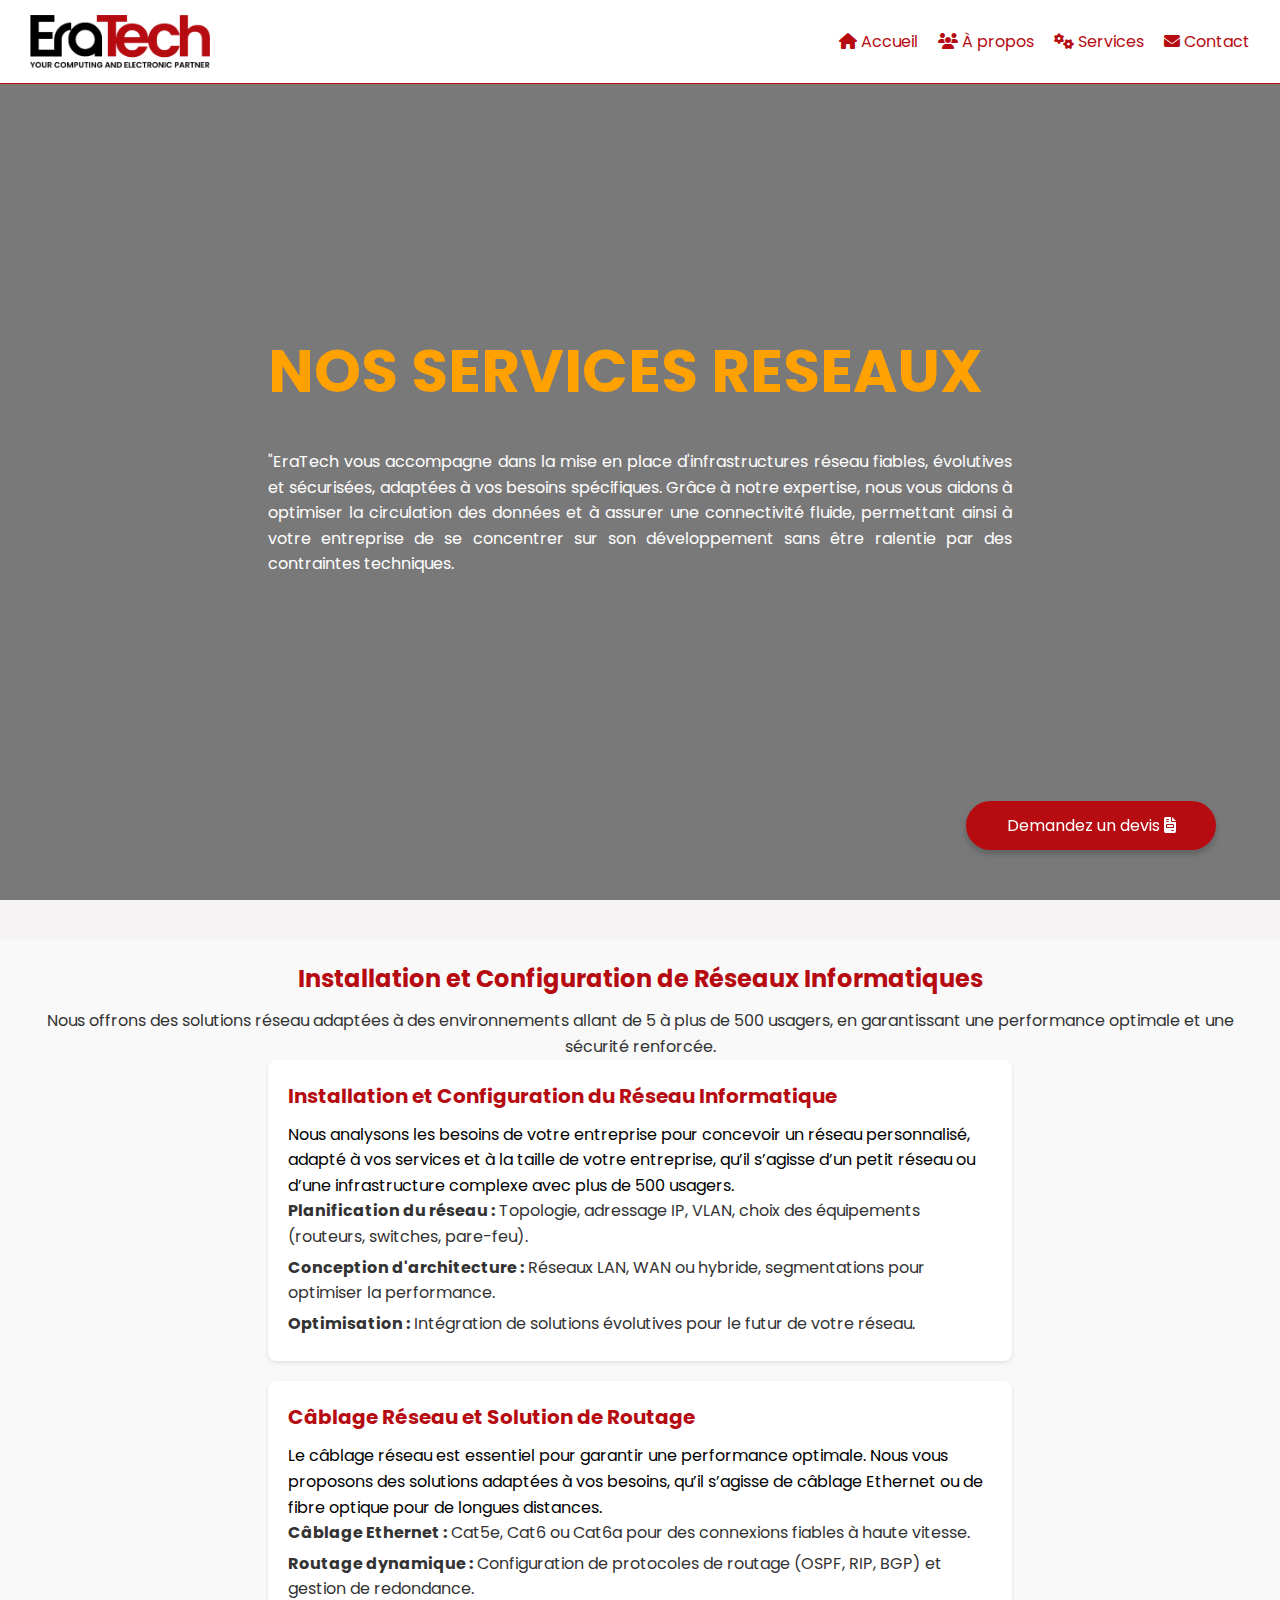
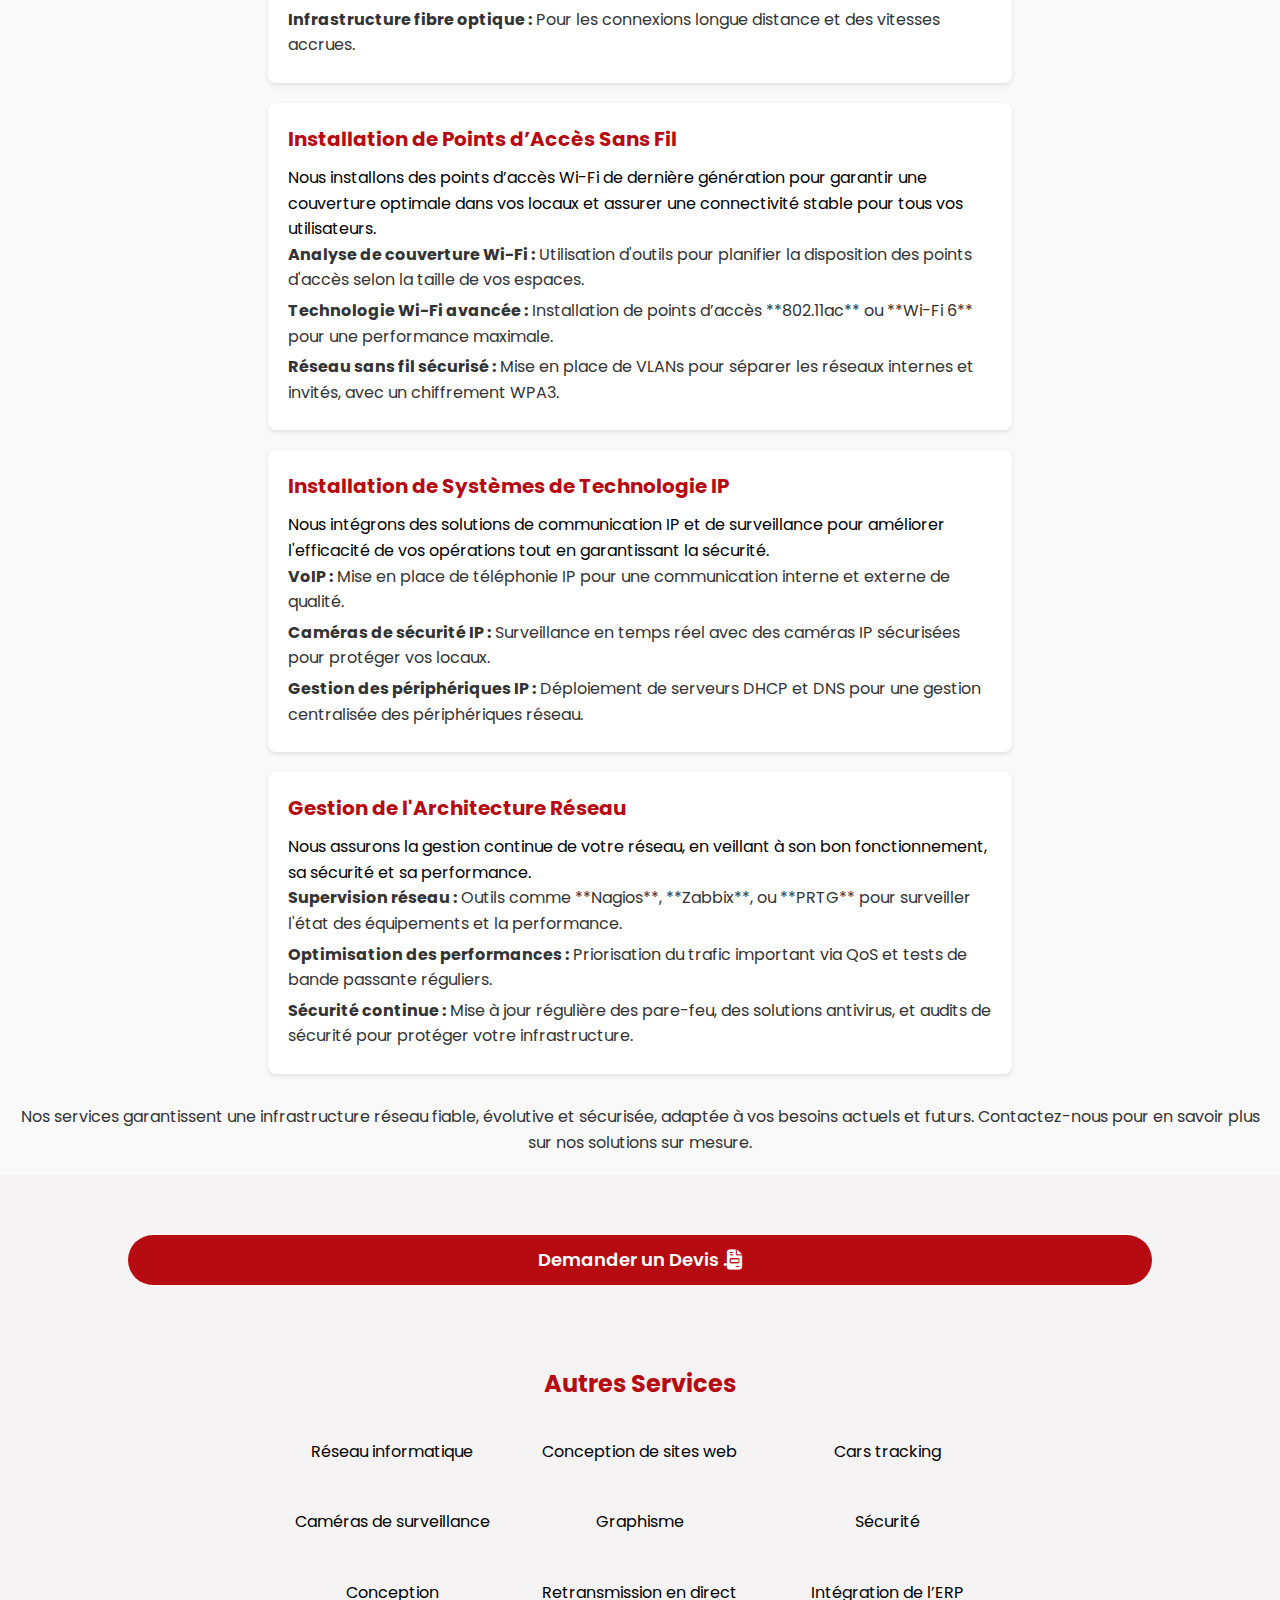
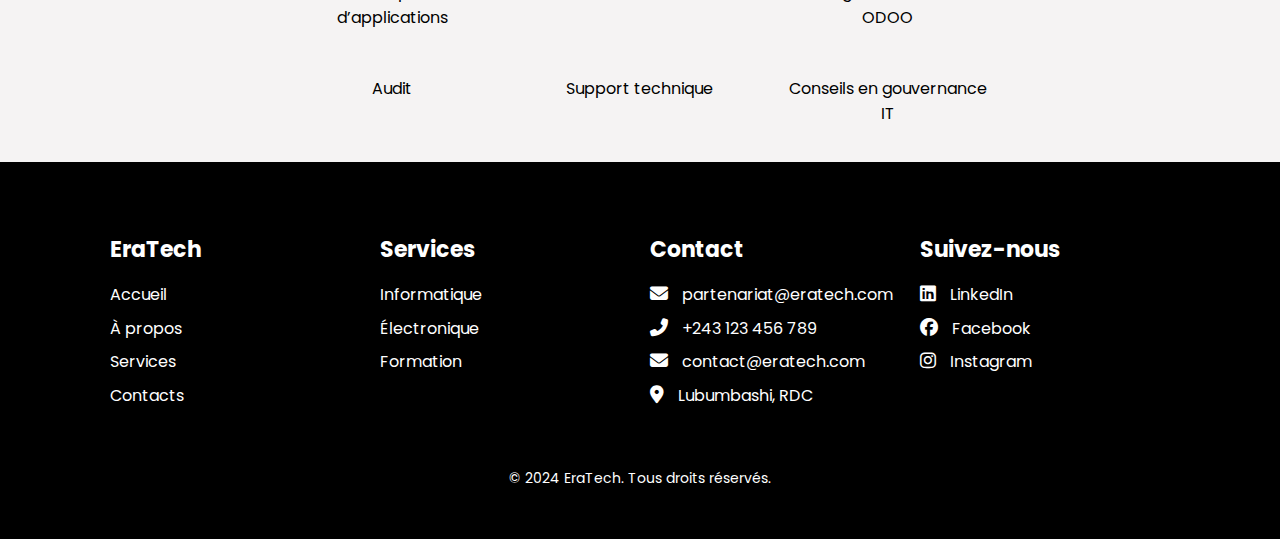
<file: app.html>
<!DOCTYPE html>
<html lang="fr">
<head>
    <meta charset="UTF-8">
    <meta name="viewport" content="width=device-width, initial-scale=1.0">
    <title>EraTech | reseaux</title>
    <link rel="stylesheet" href="styles.css">
    <script defer src="script.js"></script>
    <link href="https://cdnjs.cloudflare.com/ajax/libs/font-awesome/5.15.4/css/all.min.css" rel="stylesheet">
    <link href="https://fonts.googleapis.com/css2?family=Poppins:wght@400;600&display=swap" rel="stylesheet">
    
    
</head>
<body>
    <header>
        <div class="logo">
            <img src="logo.png" alt="Logo EraTech" style="width: clamp(100px, 20vw, 300px); height: auto;">
       
        </div>
        <nav style="background-color: #FFFFFF;">
            <ul class="menu">
                <li>
                    <a href="#accueil" >
                        <i class="fas fa-home" style="color: #B60B11;"></i>
                        Accueil
                    </a>
                </li>
                <li>
                    <a href="#a-propos" >
                        <i class="fas fa-users" style="color: #B60B11;"></i>
                        À propos
                    </a>
                </li>
                <li>
                    <a href="#services">
                        <i class="fas fa-cogs" style="color: #B60B11;"></i>
                        Services
                    </a>
                </li>
                <li>
                    <a href="#footer">
                        <i class="fas fa-envelope" style="color: #B60B11;"></i>
                        Contact
                    </a>
                </li>
            </ul>
            <div class="hamburger">☰</div>
        </nav>
        
        
    </header>
    

   
    
    
    
    
    <!-- Section Hero avec image de fond -->
    <section id="accueil" class="hero" no-repeat center center fixed; background-size: cover; height: 100vh; width: 100%; display: flex; justify-content: center; align-items: center; text-align: center; color: white;">
        <div class="welcome-container">
            <div class="welcome active">
                <h2 style="color: #FFA100;font-size: clamp(20px, 10vw, 60px);">NOS SERVICES RESEAUX</h2>
                <p style="text-align: justify;">"EraTech vous accompagne dans la mise en place d'infrastructures réseau fiables, évolutives et sécurisées, adaptées à vos besoins spécifiques. Grâce à notre expertise, nous vous aidons à optimiser la circulation des données et à assurer une connectivité fluide, permettant ainsi à votre entreprise de se concentrer sur son développement sans être ralentie par des contraintes techniques.</p>
                
            </div>
            <style>
                /* HERO - Image en plein écran */
            .hero {
                background: url('https://media.licdn.com/dms/image/v2/D4E12AQGVCFsBVnkJ-Q/article-cover_image-shrink_720_1280/article-cover_image-shrink_720_1280/0/1674246817223?e=1745452800&v=beta&t=yN1FLeko2tIqoo8DRTcl7_GsO12ktph2_6eQcpfr5X4') no-repeat center center scroll;
                background-size: cover;
                height: 100vh;
                width: 100%;
                display: flex;
                justify-content: left;
                align-items: center;
                text-align: left;
                color: white;
                position: relative; /* Nécessaire pour que la pseudo-classe fonctionne */
            }

            .welcome-container {
                display: flex;
                justify-content: center; /* Centrer la div principale horizontalement */
                padding: 20px;
            }

            .welcome {
                width: 60%; /* La div occupe 60% de la largeur de l'écran */
            }

            .welcome h1 {
                text-align: left; /* Alignement à gauche du titre principal */
                font-size: 100px;
                color: #B60B11;
                margin-bottom: 0px;
            }

            .welcome h2, .welcome p {
                text-align: left; /* Alignement à gauche du sous-titre et du paragraphe */
            }

            </style>
    </section>



    <section id="installation-reseaux" style="margin-top: 40px;">
        <div class="section-header" style="text-align: center;">
            <h2>Installation et Configuration de Réseaux Informatiques</h2>
            <p>Nous offrons des solutions réseau adaptées à des environnements allant de 5 à plus de 500 usagers, en garantissant une performance optimale et une sécurité renforcée.</p>
        </div>
        
        <div class="service-description">
            <div class="service-item">
                <h3>Installation et Configuration du Réseau Informatique</h3>
                <p>Nous analysons les besoins de votre entreprise pour concevoir un réseau personnalisé, adapté à vos services et à la taille de votre entreprise, qu’il s’agisse d’un petit réseau ou d’une infrastructure complexe avec plus de 500 usagers.</p>
                <ul>
                    <li><strong>Planification du réseau :</strong> Topologie, adressage IP, VLAN, choix des équipements (routeurs, switches, pare-feu).</li>
                    <li><strong>Conception d'architecture :</strong> Réseaux LAN, WAN ou hybride, segmentations pour optimiser la performance.</li>
                    <li><strong>Optimisation :</strong> Intégration de solutions évolutives pour le futur de votre réseau.</li>
                </ul>
            </div>
    
            <div class="service-item">
                <h3>Câblage Réseau et Solution de Routage</h3>
                <p>Le câblage réseau est essentiel pour garantir une performance optimale. Nous vous proposons des solutions adaptées à vos besoins, qu’il s’agisse de câblage Ethernet ou de fibre optique pour de longues distances.</p>
                <ul>
                    <li><strong>Câblage Ethernet :</strong> Cat5e, Cat6 ou Cat6a pour des connexions fiables à haute vitesse.</li>
                    <li><strong>Routage dynamique :</strong> Configuration de protocoles de routage (OSPF, RIP, BGP) et gestion de redondance.</li>
                    <li><strong>Infrastructure fibre optique :</strong> Pour les connexions longue distance et des vitesses accrues.</li>
                </ul>
            </div>
    
            <div class="service-item">
                <h3>Installation de Points d’Accès Sans Fil</h3>
                <p>Nous installons des points d’accès Wi-Fi de dernière génération pour garantir une couverture optimale dans vos locaux et assurer une connectivité stable pour tous vos utilisateurs.</p>
                <ul>
                    <li><strong>Analyse de couverture Wi-Fi :</strong> Utilisation d'outils pour planifier la disposition des points d'accès selon la taille de vos espaces.</li>
                    <li><strong>Technologie Wi-Fi avancée :</strong> Installation de points d’accès **802.11ac** ou **Wi-Fi 6** pour une performance maximale.</li>
                    <li><strong>Réseau sans fil sécurisé :</strong> Mise en place de VLANs pour séparer les réseaux internes et invités, avec un chiffrement WPA3.</li>
                </ul>
            </div>
    
            <div class="service-item">
                <h3>Installation de Systèmes de Technologie IP</h3>
                <p>Nous intégrons des solutions de communication IP et de surveillance pour améliorer l'efficacité de vos opérations tout en garantissant la sécurité.</p>
                <ul>
                    <li><strong>VoIP :</strong> Mise en place de téléphonie IP pour une communication interne et externe de qualité.</li>
                    <li><strong>Caméras de sécurité IP :</strong> Surveillance en temps réel avec des caméras IP sécurisées pour protéger vos locaux.</li>
                    <li><strong>Gestion des périphériques IP :</strong> Déploiement de serveurs DHCP et DNS pour une gestion centralisée des périphériques réseau.</li>
                </ul>
            </div>
    
            <div class="service-item">
                <h3>Gestion de l'Architecture Réseau</h3>
                <p>Nous assurons la gestion continue de votre réseau, en veillant à son bon fonctionnement, sa sécurité et sa performance.</p>
                <ul>
                    <li><strong>Supervision réseau :</strong> Outils comme **Nagios**, **Zabbix**, ou **PRTG** pour surveiller l'état des équipements et la performance.</li>
                    <li><strong>Optimisation des performances :</strong> Priorisation du trafic important via QoS et tests de bande passante réguliers.</li>
                    <li><strong>Sécurité continue :</strong> Mise à jour régulière des pare-feu, des solutions antivirus, et audits de sécurité pour protéger votre infrastructure.</li>
                </ul>
            </div>
        </div>
    
        <div class="section-footer">
            <p>Nos services garantissent une infrastructure réseau fiable, évolutive et sécurisée, adaptée à vos besoins actuels et futurs. Contactez-nous pour en savoir plus sur nos solutions sur mesure.</p>
        </div>
    </section>
    
    <style>

        #installation-reseaux {
            width: 100%; /* La section prend 100% de la largeur */
            padding: 20px;
            background-color: #f9f9f9;
            font-family: 'Poppins', sans-serif;
        }
    
        .service-description {
            max-width: 60%; /* Les divs internes prennent 60% de la largeur */
            margin: 0 auto; /* Centrer les divs internes horizontalement */
        }
    
        .section-header h2 {
            font-size: 24px;
            color: #B60B11;
            margin-bottom: 10px;
        }
    
        .section-header p {
            font-size: 16px;
            color: #333;
        }
    
        .service-item {
            background-color: #fff;
            border-radius: 8px;
            box-shadow: 0 2px 4px rgba(0, 0, 0, 0.1);
            padding: 20px;
            margin-bottom: 20px;
        }
    
        .service-item h3 {
            font-size: 20px;
            color: #B60B11;
            margin-bottom: 10px;
        }
    
        .service-item ul {
            list-style-type: none;
            padding-left: 0;
        }
    
        .service-item ul li {
            font-size: 16px;
            color: #333;
            margin-bottom: 5px;
        }
    
        .section-footer {
            text-align: center;
            margin-top: 30px;
            font-size: 16px;
            color: #333;
        }
    
        /* Media Queries pour la responsivité */
        @media (max-width: 1200px) {
            .service-description {
                max-width: 70%; /* Réduit la largeur des divs internes à 70% sur des écrans plus petits */
            }
        }
    
        @media (max-width: 992px) {
            .service-description {
                max-width: 80%; /* Réduit la largeur des divs internes à 80% */
            }
        }
    
        @media (max-width: 768px) {
            .service-description {
                max-width: 90%; /* Réduit la largeur des divs internes à 90% */
            }
    
            .service-item h3 {
                font-size: 18px; /* Taille de police réduite pour les petits écrans */
            }
    
            .service-item ul li {
                font-size: 14px; /* Réduit la taille de police des listes */
            }
        }
    
        @media (max-width: 576px) {
            .service-description {
                max-width: 100%; /* Les divs internes prennent toute la largeur de l'écran sur très petits écrans */
            }
    
            .section-header h2 {
                font-size: 20px; /* Réduit la taille du titre */
            }
    
            .section-header p {
                font-size: 14px; /* Réduit la taille du texte */
            }
        }
    </style>
    
    <section class="contact-cta">
        
        <a href="devis.html" class="cta-button">Demander un Devis  .<i class="fas fa-file-invoice" style="font-size: 20px; color: #FFFFFF;"></i>
        </a>
        <style>
            .contact-cta { padding: 60px 0; text-align: center; }
            h2 { margin-bottom: 30px; font-size: 24px; }
            .cta-button {
                display: inline-flex; justify-content: center; align-items: center; padding: 12px 24px; font-size: 18px; 
                color: white; background-color: #B60B11; text-decoration: none; border-radius: 25px; 
                transition: background-color 0.3s; width: 80%; height: 50px; font-weight: 600; margin: 0 auto;
            }
            .cta-button:hover { background-color: #e7aa4f; }
            @media (max-width: 768px) { .cta-button { font-size: 16px; } }
        </style>
    </section>

    <section id="autres-services">
        <h2>Autres Services</h2>
        <ul>
          <li><a href="#">Réseau informatique</a></li>
          <li><a href="#">Conception de sites web</a></li>
          <li><a href="#">Cars tracking</a></li>
          <li><a href="#">Caméras de surveillance</a></li>
          <li><a href="#">Graphisme</a></li>
          <li><a href="#">Sécurité</a></li>
          <li><a href="#">Conception d’applications</a></li>
          <li><a href="#">Retransmission en direct</a></li>
          <li><a href="#">Intégration de l’ERP ODOO</a></li>
          <li><a href="#">Audit</a></li>
          <li><a href="#">Support technique</a></li>
          <li><a href="#">Conseils en gouvernance IT</a></li>
        </ul>
      </section>
      
      <style>
        #autres-services {
          padding: 20px;
          background-color: #f5f3f3; /* Fond clair pour la section */
          border-radius: 8px;
          box-shadow:none;
          width: 60%;
          margin: 0 auto; /* Centrer la section */
          max-width: 1200px; /* Optionnel, limite la largeur sur les grands écrans */
        }
      
        #autres-services h2 {
          font-family: 'Poppins', sans-serif;
          color: #B60B11;
          text-align: center;
          margin-bottom: 20px;
        }
      
        #autres-services ul {
          list-style-type: none;
          padding: 0;
          display: grid;
          grid-template-columns: repeat(auto-fit, minmax(200px, 1fr)); /* Grille responsive */
          gap: 15px;
        }
      
        #autres-services ul li {
          margin: 0;
        }
      
        #autres-services ul li a {
          font-family: 'Poppins', sans-serif;
          font-size: 16px;
          color: #000000;
          text-decoration: none;
          display: block;
          padding: 15px;
          background-color: #f5f3f3; /* Fond noir pour les éléments */
          border-radius: 5px;
          text-align: center;
          transition: transform 0.3s, color 0.3s; /* Zoom et changement de couleur du texte */
        }
      
        #autres-services ul li a:hover {
          color: #FFA100; /* Changer la couleur du texte en jaune au survol */
          transform: scale(1.1); /* Zoom léger */
        }
      
        @media (max-width: 768px) {
          #autres-services {
            width: 90%; /* Réduit la largeur à 90% pour les petits écrans */
            padding: 10px;
          }
      
          #autres-services h2 {
            font-size: 18px; /* Réduit la taille du titre sur les petits écrans */
          }
      
          #autres-services ul li a {
            font-size: 14px; /* Réduit la taille du texte des liens */
          }
        }
      </style>
      
      
      






    <section id="footer">
        <div class="footer-container">
            <!-- Colonne 1 : EraTech -->
            <div class="footer-box">
                <h3>EraTech</h3>
                <ul>
                    <li>Accueil</li>
                    <li>À propos</li>
                    <li>Services</li>
                    <li>Contacts</li>
                </ul>
            </div>
    
            <!-- Colonne 2 : Services -->
            <div class="footer-box">
                <h3>Services</h3>
                <ul>
                    <li>Informatique</li>
                    <li>Électronique</li>
                    <li>Formation</li>
                </ul>
            </div>
    
            <!-- Colonne 3 : Contact -->
            <div class="footer-box">
                <h3>Contact</h3>
                <ul>
                    <li><i class="fas fa-envelope"></i> partenariat@eratech.com</li>
                    <li><i class="fas fa-phone-alt"></i> +243 123 456 789</li>
                    <li><i class="fas fa-envelope"></i> contact@eratech.com</li>
                    <li><i class="fas fa-map-marker-alt"></i> Lubumbashi, RDC</li>
                </ul>
            </div>
    
            <!-- Colonne 4 : Suivez-nous -->
            <div class="footer-box">
                <h3>Suivez-nous</h3>
                <ul>
                    <li><i class="fab fa-linkedin"></i> LinkedIn</li>
                    <li><i class="fab fa-facebook"></i> Facebook</li>
                    <li><i class="fab fa-instagram"></i> Instagram</li>
                </ul>
            </div>
        </div>
    
        <!-- Copyright -->
        <div class="footer-copyright">
            <p>&copy; 2024 EraTech. Tous droits réservés.</p>
        </div>
    </section>
    
    <style>
        /* Section globale */
        #footer {
            padding: 50px 20px;
            background-color: #000000; /* Fond noir */
            color: #FFFFFF; /* Texte blanc */
            text-align: center;
        }
    
        /* Conteneur des colonnes */
        .footer-container {
            display: grid;
            grid-template-columns: repeat(auto-fit, minmax(200px, 1fr));
            gap: 20px;
            max-width: 1100px;
            margin: auto;
            padding: 20px;
        }
    
        /* Bloc de chaque colonne */
        .footer-box {
            text-align: left;
        }
    
        /* Titres des colonnes */
        .footer-box h3 {
            font-size: 22px;
            font-weight: bold;
            margin-bottom: 15px;
            color: #FFFFFF;
        }
    
        /* Liste */
        .footer-box ul {
            list-style: none;
            padding: 0;
        }
    
        .footer-box ul li {
            font-size: 16px;
            margin-bottom: 8px;
            color: #FFFFFF;
        }
    
        /* Icônes */
        .footer-box ul li i {
            margin-right: 10px;
            color: #FFFFFF;
            font-size: 18px;
        }
    
        /* Style du copyright */
        .footer-copyright {
            margin-top: 30px;
            font-size: 14px;
        }
    
        .footer-copyright p {
            color: #FFFFFF;
        }
    </style>
    
    <!-- Inclure FontAwesome -->
    <link rel="stylesheet" href="https://cdnjs.cloudflare.com/ajax/libs/font-awesome/6.5.1/css/all.min.css">
    <div id="fixed-container">
        <button id="static-button" onclick="window.location.href='devis.html'">
            Demandez un devis <i class="fas fa-file-invoice"></i>
        </button>
        
    </div>
    
    <style>
        #fixed-container {
            position: fixed;
            bottom: 50px; /* Remonté légèrement */
            right: 5%; /* Déplacé un peu vers la gauche */
            z-index: 1000;
            width: 30%; /* Occupe 30% de la largeur de l'écran */
            max-width: 250px; /* Pour éviter qu'il soit trop grand sur grands écrans */
        }
    
        #static-button {
            width: 100%;
            background-color: #B60B11;
            color: white;
            font-family: 'Poppins', sans-serif;
            font-size: 16px;
            padding: 12px 20px;
            border: none;
            border-radius: 25px;
            cursor: pointer;
            box-shadow: 0px 4px 6px rgba(0, 0, 0.2, 0.2);
            transition: background 0.3s ease;
        }
    
        #static-button:hover {
            background-color: #FFA100;
        }
    
        /* Responsive : Ajuste la taille du bouton sur mobile */
        @media (max-width: 768px) {
            #fixed-container {
                width: 60%; /* Plus large sur petits écrans */
                right: 20%; /* Centré horizontalement */
                bottom: 20px; /* Un peu plus bas sur mobile */
            }
    
            #static-button {
                font-size: 14px; /* Ajuster la taille du texte */
            }
        }
    
        /* Pour des écrans très petits (ex. smartphones en mode portrait) */
        @media (max-width: 480px) {
            #fixed-container {
                width: 80%; /* Le bouton occupe une plus grande largeur */
                right: 10%; /* Toujours centré mais avec un peu plus de marge */
                bottom: 15px; /* Ajustement de la position en bas */
            }
    
            #static-button {
                font-size: 14px; /* Taille de police ajustée pour les petits écrans */
                padding: 10px; /* Ajuster la taille des marges pour les petits écrans */
            }
        }
    </style>
    
   
</body>
</html>
</file>
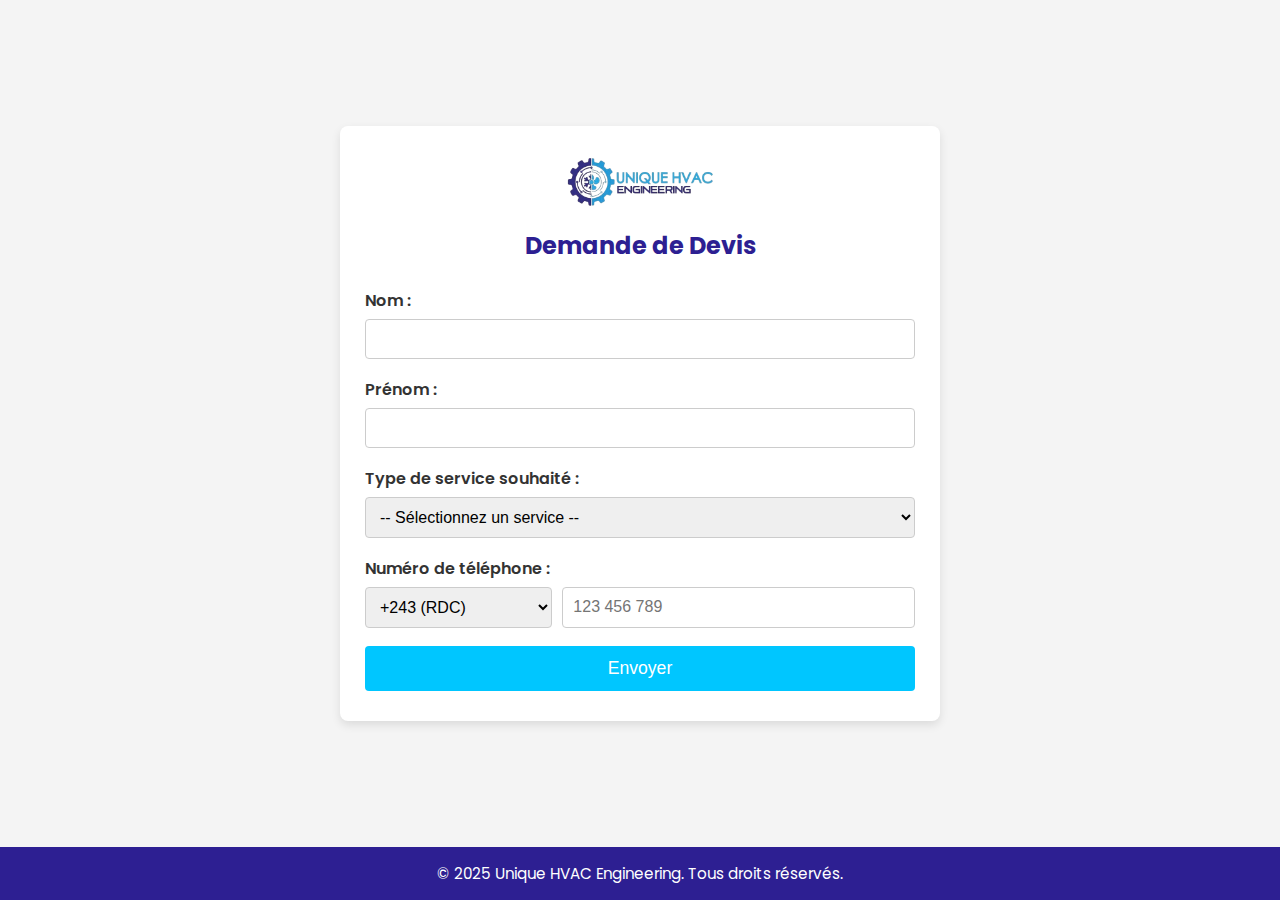
<file: devis.html>
<!DOCTYPE html>
<html lang="fr">
<head>
  <meta charset="UTF-8" />
  <meta name="viewport" content="width=device-width, initial-scale=1.0"/>
  <title>Demande de Devis - Unique HVAC Engineering</title>
  <link href="https://fonts.googleapis.com/css2?family=Poppins:wght@400;600&display=swap" rel="stylesheet"/>
  <style>
    * {
      margin: 0;
      padding: 0;
      box-sizing: border-box;
    }

    body {
      font-family: 'Poppins', sans-serif;
      background-color: #f4f4f4;
      color: #333;
      display: flex;
      flex-direction: column;
      min-height: 100vh;
    }

    main {
      flex: 1;
      display: flex;
      justify-content: center;
      align-items: center;
      padding: 20px;
    }

    .form-container {
      background-color: #fff;
      border-radius: 8px;
      box-shadow: 0 4px 10px rgba(0, 0, 0, 0.1);
      padding: 30px 25px;
      max-width: 600px;
      width: 100%;
      position: relative;
    }

    .form-container img {
      max-width: 150px;
      display: block;
      margin: 0 auto 20px;
    }

    h1 {
      text-align: center;
      color: #2D1F92;
      font-size: 24px;
      margin-bottom: 25px;
    }

    .form-group {
      margin-bottom: 18px;
    }

    .form-group label {
      font-weight: 600;
      display: block;
      margin-bottom: 6px;
    }

    .form-group input,
    .form-group select {
      width: 100%;
      padding: 10px;
      font-size: 1rem;
      border: 1px solid #ccc;
      border-radius: 4px;
    }

    .form-group .phone-group {
      display: flex;
      gap: 10px;
    }

    .form-group .phone-group select {
      flex: 1;
    }

    .form-group .phone-group input {
      flex: 2;
    }

    .submit-btn {
      width: 100%;
      background-color: #00C6FF;
      color: #fff;
      border: none;
      padding: 12px;
      border-radius: 4px;
      font-size: 1.1rem;
      cursor: pointer;
      transition: background-color 0.3s;
    }

    .submit-btn:hover {
      background-color: #2D1F92;
    }

    #confirmation-message {
      display: none;
      margin-top: 20px;
      background-color: #d4edda;
      color: #155724;
      padding: 15px;
      border-radius: 4px;
      border: 1px solid #c3e6cb;
      text-align: center;
      font-weight: 600;
    }

    #confirmation-message button {
      margin-top: 10px;
      background-color: #2D1F92;
      color: white;
      border: none;
      padding: 8px 14px;
      border-radius: 4px;
      cursor: pointer;
      margin-inline: 5px;
    }

    footer {
      background-color: #2D1F92;
      color: white;
      text-align: center;
      padding: 15px 10px;
      font-size: 0.95rem;
    }

    @media (max-width: 480px) {
      .form-group .phone-group {
        flex-direction: column;
      }

      #confirmation-message button {
        display: block;
        width: 100%;
        margin: 10px 0 0;
      }
    }
  </style>
</head>
<body>
  <main>
    <div class="form-container">
      <img src="Hvac2.PNG" alt="Logo HVAC" />
      <h1>Demande de Devis</h1>
      <form id="quote-form">
        <div class="form-group">
          <label for="lastname">Nom :</label>
          <input type="text" id="lastname" name="lastname" required />
        </div>

        <div class="form-group">
          <label for="firstname">Prénom :</label>
          <input type="text" id="firstname" name="firstname" required />
        </div>

        <div class="form-group">
          <label for="service">Type de service souhaité :</label>
          <select id="service" name="service" required>
            <option value="">-- Sélectionnez un service --</option>
            <option value="installation">Installation de climatisation</option>
            <option value="maintenance">Maintenance</option>
            <option value="reparation">Réparation</option>
            <option value="ventilation">Ventilation</option>
            <option value="chauffage">Chauffage</option>
            <option value="genie">Génie thermique</option>
            <option value="autre">Autre</option>
          </select>
        </div>

        <div class="form-group">
          <label for="phone">Numéro de téléphone :</label>
          <div class="phone-group">
            <select name="country-code" id="country-code" required>
              <option value="+243">+243 (RDC)</option>
              <option value="+33">+33 (France)</option>
              <option value="+32">+32 (Belgique)</option>
              <option value="+1">+1 (USA/Canada)</option>
              <option value="+44">+44 (UK)</option>
              <option value="+225">+225 (Côte d’Ivoire)</option>
            </select>
            <input type="tel" id="phone" name="phone" placeholder="123 456 789" required />
          </div>
        </div>

        <button type="submit" class="submit-btn">Envoyer</button>
      </form>
      <div id="confirmation-message">
        Votre demande a été envoyée avec succès !<br/>
        <button onclick="resetForm()">Retour au formulaire</button>
        <button onclick="window.location.href='tel:+243970000000'">Nous contacter</button>
      </div>
    </div>
  </main>

  <footer>
    &copy; 2025 Unique HVAC Engineering. Tous droits réservés.
  </footer>

  <script>
    const form = document.getElementById('quote-form');
    const confirmation = document.getElementById('confirmation-message');

    form.addEventListener('submit', function(e) {
      e.preventDefault();
      form.style.display = 'none';
      confirmation.style.display = 'block';
    });

    function resetForm() {
      form.reset();
      form.style.display = 'block';
      confirmation.style.display = 'none';
    }
  </script>
</body>
</html>
</file>
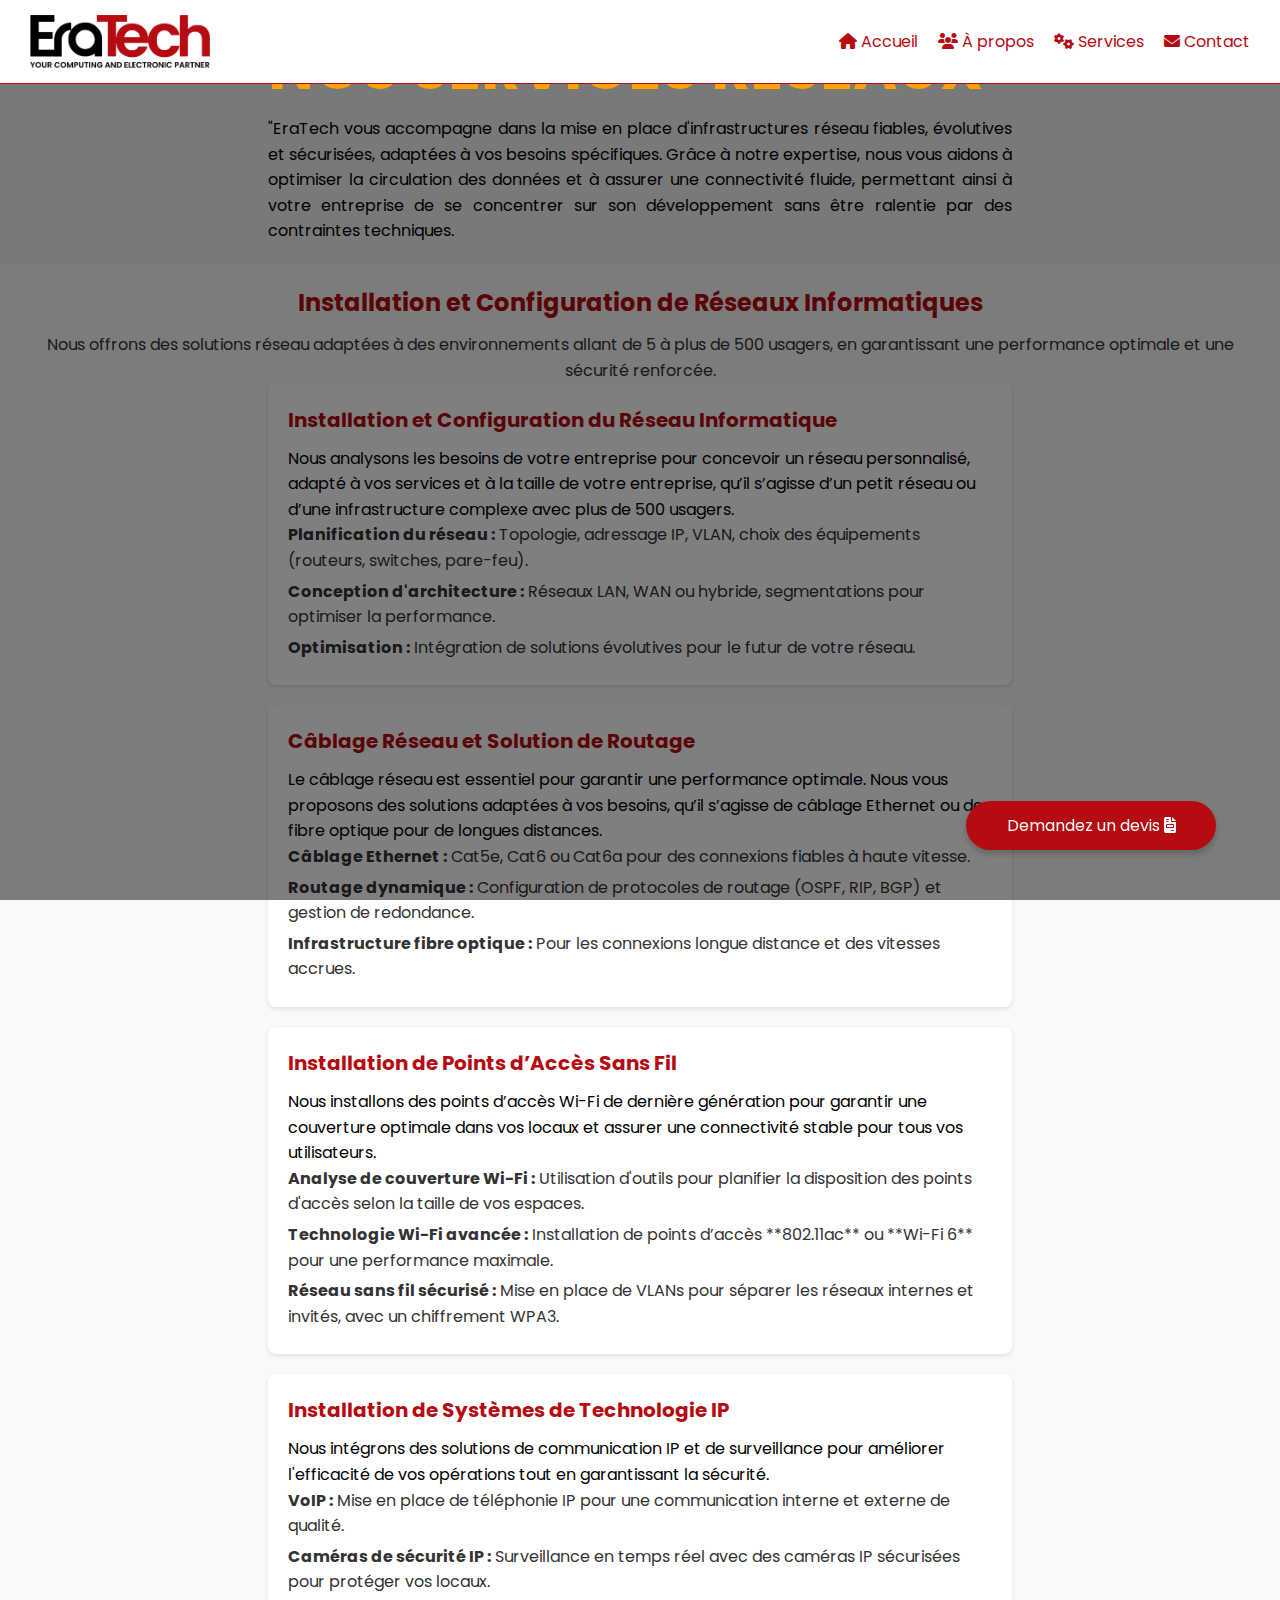
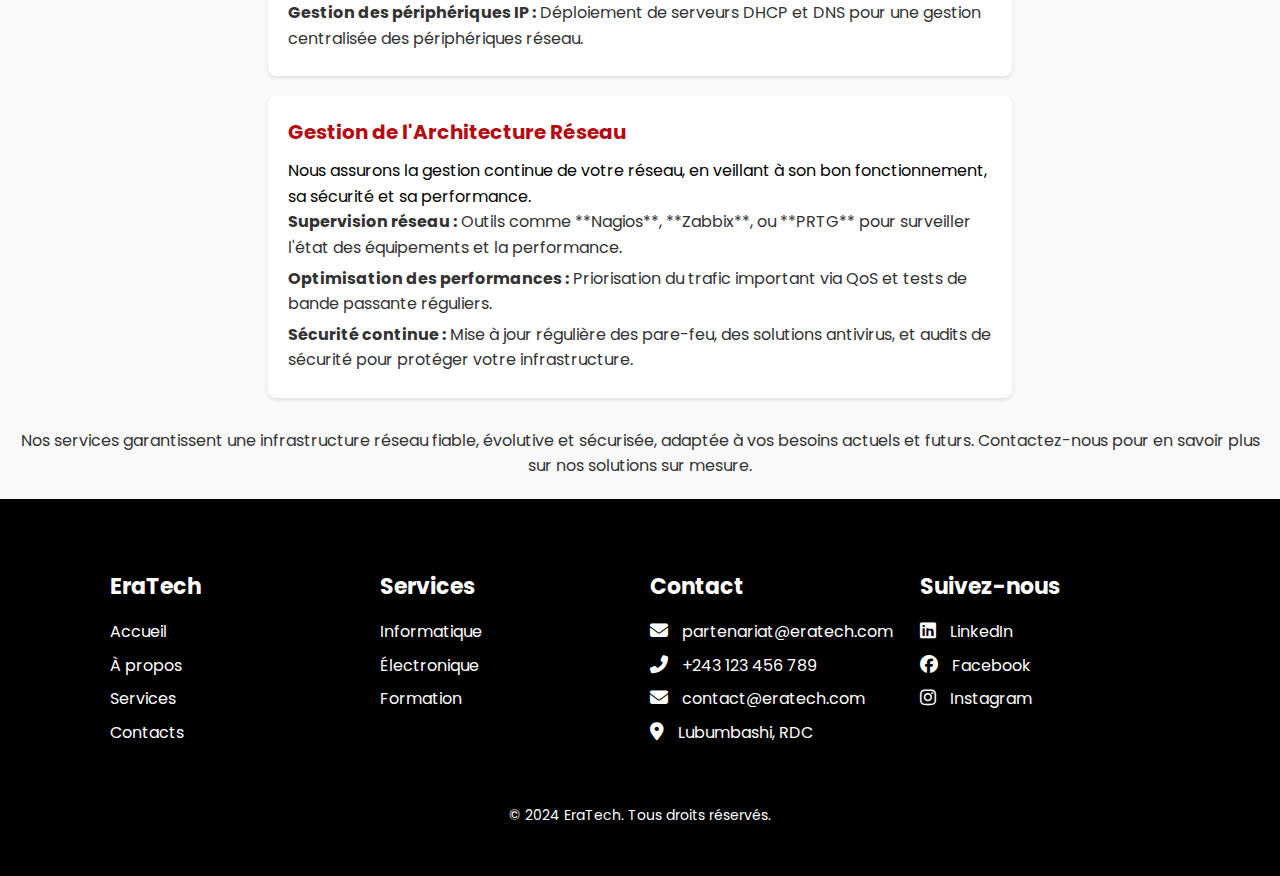
<file: networking.html>
<!DOCTYPE html>
<html lang="fr">
<head>
    <meta charset="UTF-8">
    <meta name="viewport" content="width=device-width, initial-scale=1.0">
    <title>EraTech | Service de reseaux informatiques</title>
    <link rel="stylesheet" href="styles.css">
    <script defer src="script.js"></script>
    <link href="https://cdnjs.cloudflare.com/ajax/libs/font-awesome/5.15.4/css/all.min.css" rel="stylesheet">
    <link href="https://fonts.googleapis.com/css2?family=Poppins:wght@400;600&display=swap" rel="stylesheet">
    
    
</head>
<body>
    <header>
        <div class="logo">
            <img src="logo.png" alt="Logo EraTech" style="width: clamp(100px, 20vw, 300px); height: auto;">
       
        </div>
        <nav style="background-color: #FFFFFF;">
            <ul class="menu">
                <li>
                    <a href="#accueil" >
                        <i class="fas fa-home" style="color: #B60B11;"></i>
                        Accueil
                    </a>
                </li>
                <li>
                    <a href="#a-propos" >
                        <i class="fas fa-users" style="color: #B60B11;"></i>
                        À propos
                    </a>
                </li>
                <li>
                    <a href="#services">
                        <i class="fas fa-cogs" style="color: #B60B11;"></i>
                        Services
                    </a>
                </li>
                <li>
                    <a href="#footer">
                        <i class="fas fa-envelope" style="color: #B60B11;"></i>
                        Contact
                    </a>
                </li>
            </ul>
            <div class="hamburger">☰</div>
        </nav>
        
        
    </header>
    

   
    
    
    
    
    <!-- Section Hero avec image de fond -->
    <section id="accueil" class="hero" no-repeat center center fixed; background-size: cover; height: 100vh; width: 100%; display: flex; justify-content: center; align-items: center; text-align: center; color: white;">
        <div class="welcome-container">
            <div class="welcome active">
                <h2 style="color: #FFA100;font-size: clamp(20px, 10vw, 60px);">NOS SERVICES RESEAUX</h2>
                <p style="text-align: justify;">"EraTech vous accompagne dans la mise en place d'infrastructures réseau fiables, évolutives et sécurisées, adaptées à vos besoins spécifiques. Grâce à notre expertise, nous vous aidons à optimiser la circulation des données et à assurer une connectivité fluide, permettant ainsi à votre entreprise de se concentrer sur son développement sans être ralentie par des contraintes techniques.</p>
                
            </div>
            <style>
            .welcome-container {
                display: flex;
                justify-content: center; /* Centrer la div principale horizontalement */
                padding: 20px;
            }

            .welcome {
                width: 60%; /* La div occupe 60% de la largeur de l'écran */
            }

            .welcome h1 {
                text-align: left; /* Alignement à gauche du titre principal */
                font-size: 100px;
                color: #B60B11;
                margin-bottom: 0px;
            }

            .welcome h2, .welcome p {
                text-align: left; /* Alignement à gauche du sous-titre et du paragraphe */
            }

            </style>
    </section>



    <section id="installation-reseaux">
        <div class="section-header" style="text-align: center;">
            <h2>Installation et Configuration de Réseaux Informatiques</h2>
            <p>Nous offrons des solutions réseau adaptées à des environnements allant de 5 à plus de 500 usagers, en garantissant une performance optimale et une sécurité renforcée.</p>
        </div>
        
        <div class="service-description">
            <div class="service-item">
                <h3>Installation et Configuration du Réseau Informatique</h3>
                <p>Nous analysons les besoins de votre entreprise pour concevoir un réseau personnalisé, adapté à vos services et à la taille de votre entreprise, qu’il s’agisse d’un petit réseau ou d’une infrastructure complexe avec plus de 500 usagers.</p>
                <ul>
                    <li><strong>Planification du réseau :</strong> Topologie, adressage IP, VLAN, choix des équipements (routeurs, switches, pare-feu).</li>
                    <li><strong>Conception d'architecture :</strong> Réseaux LAN, WAN ou hybride, segmentations pour optimiser la performance.</li>
                    <li><strong>Optimisation :</strong> Intégration de solutions évolutives pour le futur de votre réseau.</li>
                </ul>
            </div>
    
            <div class="service-item">
                <h3>Câblage Réseau et Solution de Routage</h3>
                <p>Le câblage réseau est essentiel pour garantir une performance optimale. Nous vous proposons des solutions adaptées à vos besoins, qu’il s’agisse de câblage Ethernet ou de fibre optique pour de longues distances.</p>
                <ul>
                    <li><strong>Câblage Ethernet :</strong> Cat5e, Cat6 ou Cat6a pour des connexions fiables à haute vitesse.</li>
                    <li><strong>Routage dynamique :</strong> Configuration de protocoles de routage (OSPF, RIP, BGP) et gestion de redondance.</li>
                    <li><strong>Infrastructure fibre optique :</strong> Pour les connexions longue distance et des vitesses accrues.</li>
                </ul>
            </div>
    
            <div class="service-item">
                <h3>Installation de Points d’Accès Sans Fil</h3>
                <p>Nous installons des points d’accès Wi-Fi de dernière génération pour garantir une couverture optimale dans vos locaux et assurer une connectivité stable pour tous vos utilisateurs.</p>
                <ul>
                    <li><strong>Analyse de couverture Wi-Fi :</strong> Utilisation d'outils pour planifier la disposition des points d'accès selon la taille de vos espaces.</li>
                    <li><strong>Technologie Wi-Fi avancée :</strong> Installation de points d’accès **802.11ac** ou **Wi-Fi 6** pour une performance maximale.</li>
                    <li><strong>Réseau sans fil sécurisé :</strong> Mise en place de VLANs pour séparer les réseaux internes et invités, avec un chiffrement WPA3.</li>
                </ul>
            </div>
    
            <div class="service-item">
                <h3>Installation de Systèmes de Technologie IP</h3>
                <p>Nous intégrons des solutions de communication IP et de surveillance pour améliorer l'efficacité de vos opérations tout en garantissant la sécurité.</p>
                <ul>
                    <li><strong>VoIP :</strong> Mise en place de téléphonie IP pour une communication interne et externe de qualité.</li>
                    <li><strong>Caméras de sécurité IP :</strong> Surveillance en temps réel avec des caméras IP sécurisées pour protéger vos locaux.</li>
                    <li><strong>Gestion des périphériques IP :</strong> Déploiement de serveurs DHCP et DNS pour une gestion centralisée des périphériques réseau.</li>
                </ul>
            </div>
    
            <div class="service-item">
                <h3>Gestion de l'Architecture Réseau</h3>
                <p>Nous assurons la gestion continue de votre réseau, en veillant à son bon fonctionnement, sa sécurité et sa performance.</p>
                <ul>
                    <li><strong>Supervision réseau :</strong> Outils comme **Nagios**, **Zabbix**, ou **PRTG** pour surveiller l'état des équipements et la performance.</li>
                    <li><strong>Optimisation des performances :</strong> Priorisation du trafic important via QoS et tests de bande passante réguliers.</li>
                    <li><strong>Sécurité continue :</strong> Mise à jour régulière des pare-feu, des solutions antivirus, et audits de sécurité pour protéger votre infrastructure.</li>
                </ul>
            </div>
        </div>
    
        <div class="section-footer">
            <p>Nos services garantissent une infrastructure réseau fiable, évolutive et sécurisée, adaptée à vos besoins actuels et futurs. Contactez-nous pour en savoir plus sur nos solutions sur mesure.</p>
        </div>
    </section>
    
    <style>

        #installation-reseaux {
            width: 100%; /* La section prend 100% de la largeur */
            padding: 20px;
            background-color: #f9f9f9;
            font-family: 'Poppins', sans-serif;
        }
    
        .service-description {
            max-width: 60%; /* Les divs internes prennent 60% de la largeur */
            margin: 0 auto; /* Centrer les divs internes horizontalement */
        }
    
        .section-header h2 {
            font-size: 24px;
            color: #B60B11;
            margin-bottom: 10px;
        }
    
        .section-header p {
            font-size: 16px;
            color: #333;
        }
    
        .service-item {
            background-color: #fff;
            border-radius: 8px;
            box-shadow: 0 2px 4px rgba(0, 0, 0, 0.1);
            padding: 20px;
            margin-bottom: 20px;
        }
    
        .service-item h3 {
            font-size: 20px;
            color: #B60B11;
            margin-bottom: 10px;
        }
    
        .service-item ul {
            list-style-type: none;
            padding-left: 0;
        }
    
        .service-item ul li {
            font-size: 16px;
            color: #333;
            margin-bottom: 5px;
        }
    
        .section-footer {
            text-align: center;
            margin-top: 30px;
            font-size: 16px;
            color: #333;
        }
    
        /* Media Queries pour la responsivité */
        @media (max-width: 1200px) {
            .service-description {
                max-width: 70%; /* Réduit la largeur des divs internes à 70% sur des écrans plus petits */
            }
        }
    
        @media (max-width: 992px) {
            .service-description {
                max-width: 80%; /* Réduit la largeur des divs internes à 80% */
            }
        }
    
        @media (max-width: 768px) {
            .service-description {
                max-width: 90%; /* Réduit la largeur des divs internes à 90% */
            }
    
            .service-item h3 {
                font-size: 18px; /* Taille de police réduite pour les petits écrans */
            }
    
            .service-item ul li {
                font-size: 14px; /* Réduit la taille de police des listes */
            }
        }
    
        @media (max-width: 576px) {
            .service-description {
                max-width: 100%; /* Les divs internes prennent toute la largeur de l'écran sur très petits écrans */
            }
    
            .section-header h2 {
                font-size: 20px; /* Réduit la taille du titre */
            }
    
            .section-header p {
                font-size: 14px; /* Réduit la taille du texte */
            }
        }
    </style>
    









    <section id="footer">
        <div class="footer-container">
            <!-- Colonne 1 : EraTech -->
            <div class="footer-box">
                <h3>EraTech</h3>
                <ul>
                    <li>Accueil</li>
                    <li>À propos</li>
                    <li>Services</li>
                    <li>Contacts</li>
                </ul>
            </div>
    
            <!-- Colonne 2 : Services -->
            <div class="footer-box">
                <h3>Services</h3>
                <ul>
                    <li>Informatique</li>
                    <li>Électronique</li>
                    <li>Formation</li>
                </ul>
            </div>
    
            <!-- Colonne 3 : Contact -->
            <div class="footer-box">
                <h3>Contact</h3>
                <ul>
                    <li><i class="fas fa-envelope"></i> partenariat@eratech.com</li>
                    <li><i class="fas fa-phone-alt"></i> +243 123 456 789</li>
                    <li><i class="fas fa-envelope"></i> contact@eratech.com</li>
                    <li><i class="fas fa-map-marker-alt"></i> Lubumbashi, RDC</li>
                </ul>
            </div>
    
            <!-- Colonne 4 : Suivez-nous -->
            <div class="footer-box">
                <h3>Suivez-nous</h3>
                <ul>
                    <li><i class="fab fa-linkedin"></i> LinkedIn</li>
                    <li><i class="fab fa-facebook"></i> Facebook</li>
                    <li><i class="fab fa-instagram"></i> Instagram</li>
                </ul>
            </div>
        </div>
    
        <!-- Copyright -->
        <div class="footer-copyright">
            <p>&copy; 2024 EraTech. Tous droits réservés.</p>
        </div>
    </section>
    
    <style>
        /* Section globale */
        #footer {
            padding: 50px 20px;
            background-color: #000000; /* Fond noir */
            color: #FFFFFF; /* Texte blanc */
            text-align: center;
        }
    
        /* Conteneur des colonnes */
        .footer-container {
            display: grid;
            grid-template-columns: repeat(auto-fit, minmax(200px, 1fr));
            gap: 20px;
            max-width: 1100px;
            margin: auto;
            padding: 20px;
        }
    
        /* Bloc de chaque colonne */
        .footer-box {
            text-align: left;
        }
    
        /* Titres des colonnes */
        .footer-box h3 {
            font-size: 22px;
            font-weight: bold;
            margin-bottom: 15px;
            color: #FFFFFF;
        }
    
        /* Liste */
        .footer-box ul {
            list-style: none;
            padding: 0;
        }
    
        .footer-box ul li {
            font-size: 16px;
            margin-bottom: 8px;
            color: #FFFFFF;
        }
    
        /* Icônes */
        .footer-box ul li i {
            margin-right: 10px;
            color: #FFFFFF;
            font-size: 18px;
        }
    
        /* Style du copyright */
        .footer-copyright {
            margin-top: 30px;
            font-size: 14px;
        }
    
        .footer-copyright p {
            color: #FFFFFF;
        }
    </style>
    
    <!-- Inclure FontAwesome -->
    <link rel="stylesheet" href="https://cdnjs.cloudflare.com/ajax/libs/font-awesome/6.5.1/css/all.min.css">
    <div id="fixed-container">
        <button id="static-button" onclick="window.location.href='devis.html'">
            Demandez un devis <i class="fas fa-file-invoice"></i>
        </button>
    </div>
    
    <style>
        #fixed-container {
            position: fixed;
            bottom: 50px; /* Remonté légèrement */
            right: 5%; /* Déplacé un peu vers la gauche */
            z-index: 1000;
            width: 30%; /* Occupe 30% de la largeur de l'écran */
            max-width: 250px; /* Pour éviter qu'il soit trop grand sur grands écrans */
        }
    
        #static-button {
            width: 100%;
            background-color: #B60B11;
            color: white;
            font-family: 'Poppins', sans-serif;
            font-size: 16px;
            padding: 12px 20px;
            border: none;
            border-radius: 25px;
            cursor: pointer;
            box-shadow: 0px 4px 6px rgba(0, 0, 0.2, 0.2);
            transition: background 0.3s ease;
        }
    
        #static-button:hover {
            background-color: #FFA100;
        }
    
        /* Responsive : Ajuste la taille du bouton sur mobile */
        @media (max-width: 768px) {
            #fixed-container {
                width: 60%; /* Plus large sur petits écrans */
                right: 20%; /* Centré horizontalement */
                bottom: 20px; /* Un peu plus bas sur mobile */
            }
    
            #static-button {
                font-size: 14px; /* Ajuster la taille du texte */
            }
        }
    
        /* Pour des écrans très petits (ex. smartphones en mode portrait) */
        @media (max-width: 480px) {
            #fixed-container {
                width: 80%; /* Le bouton occupe une plus grande largeur */
                right: 10%; /* Toujours centré mais avec un peu plus de marge */
                bottom: 15px; /* Ajustement de la position en bas */
            }
    
            #static-button {
                font-size: 14px; /* Taille de police ajustée pour les petits écrans */
                padding: 10px; /* Ajuster la taille des marges pour les petits écrans */
            }
        }
    </style>
    
   
</body>
</html>
</file>
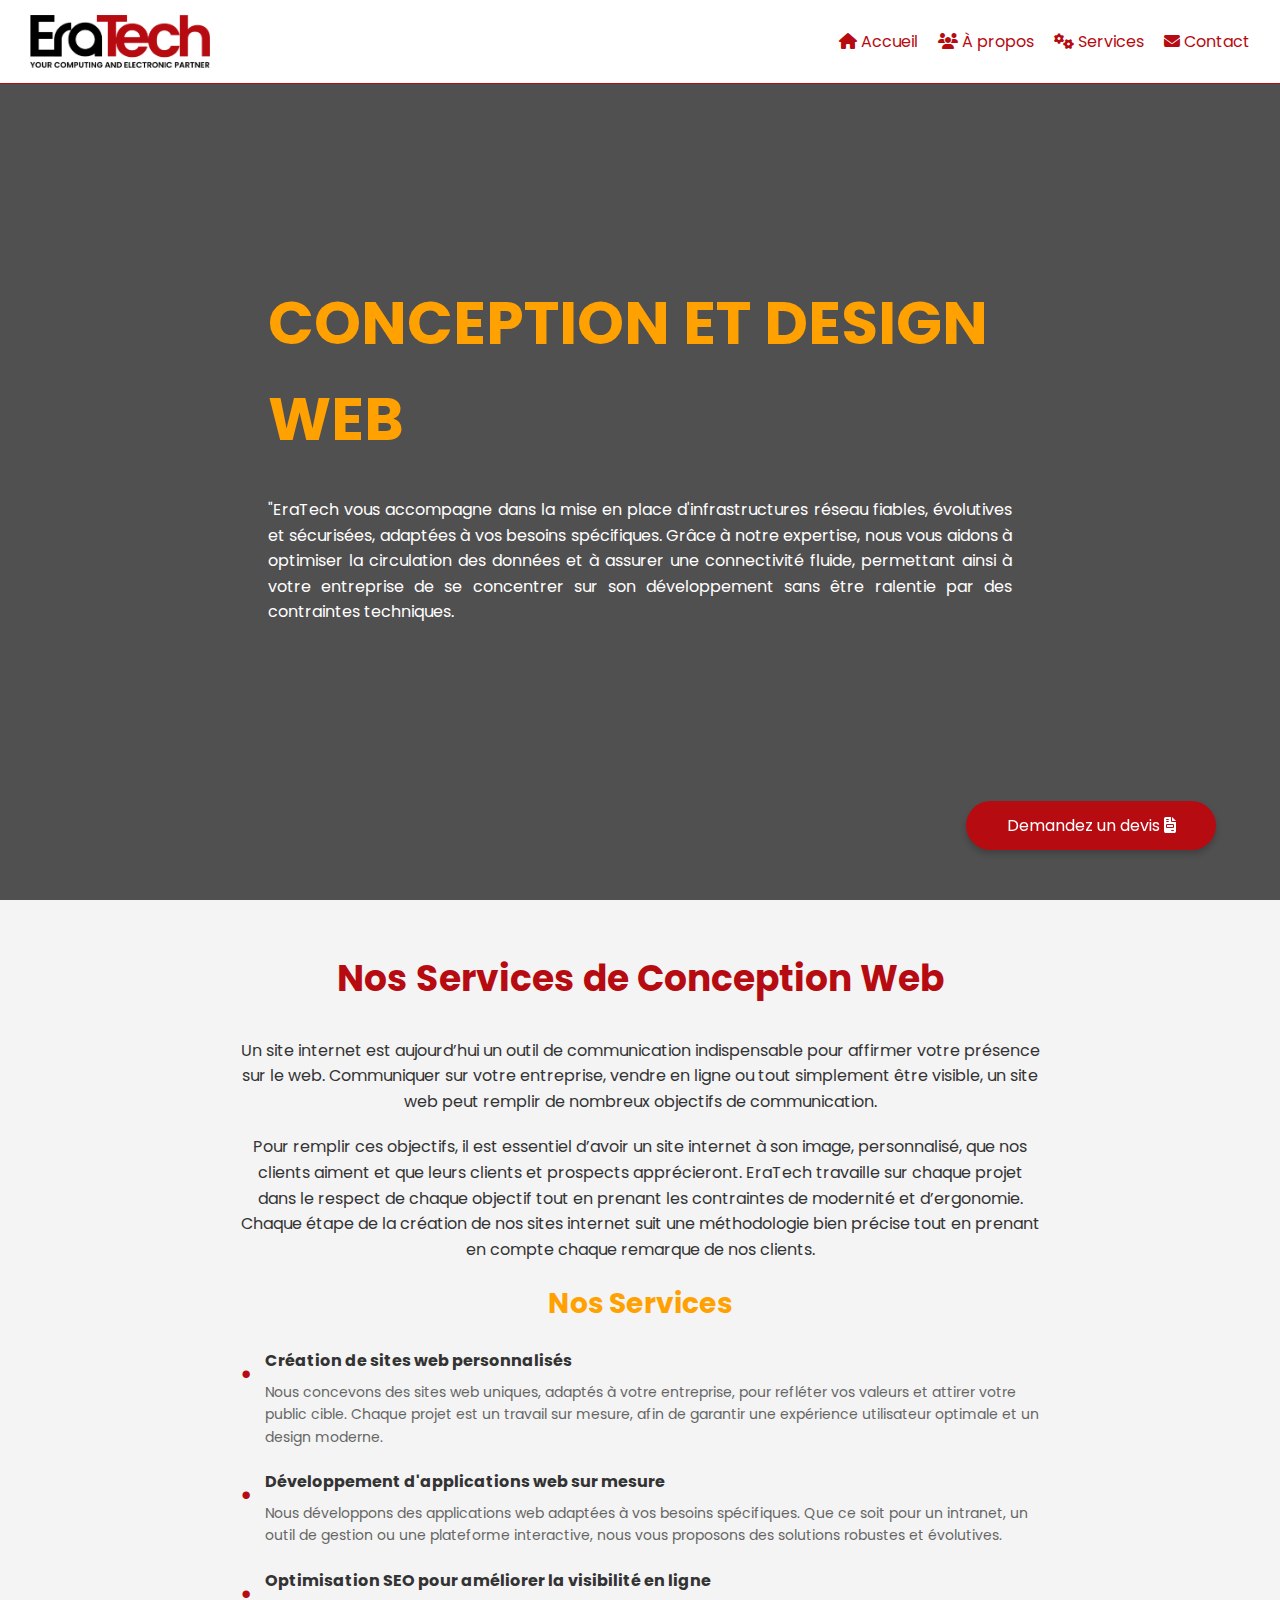
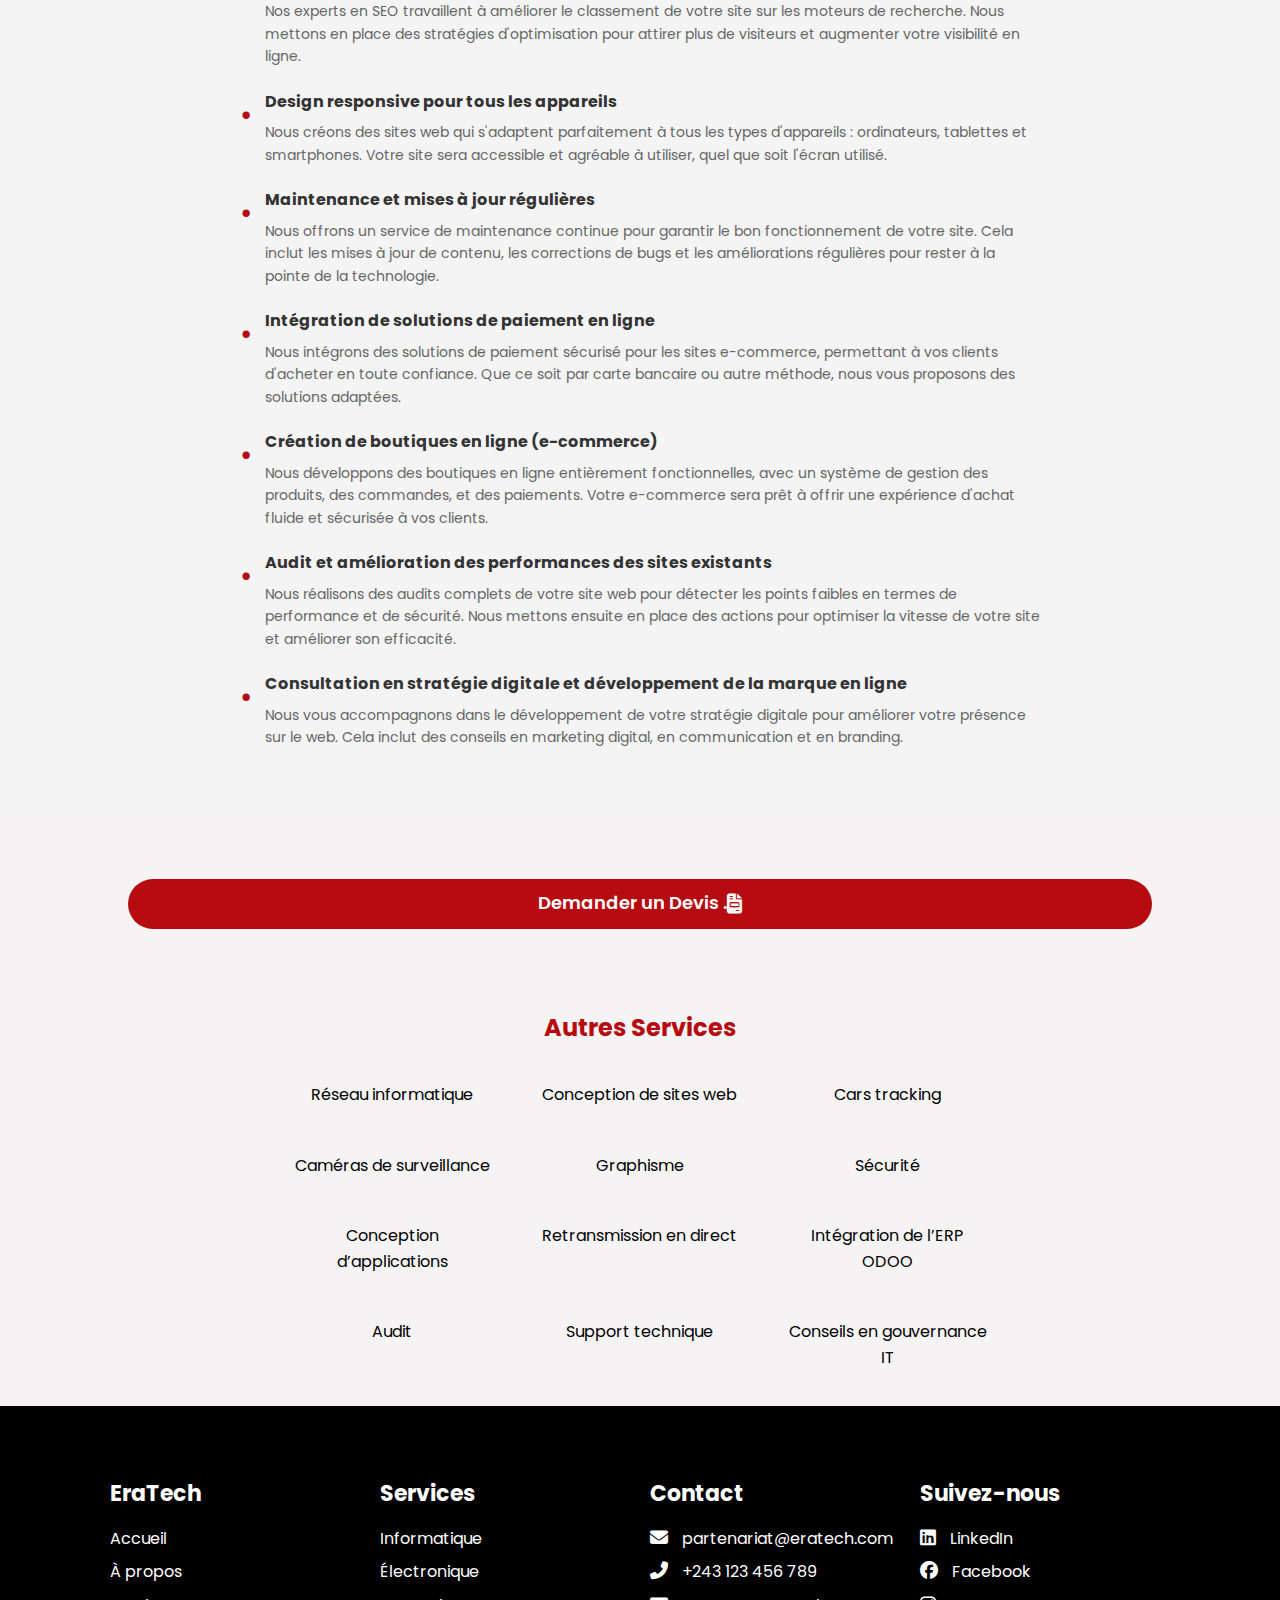
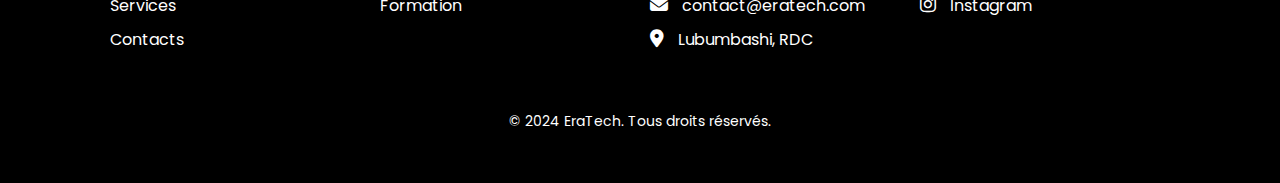
<file: web.html>
<!DOCTYPE html>
<html lang="fr">
<head>
    <meta charset="UTF-8">
    <meta name="viewport" content="width=device-width, initial-scale=1.0">
    <title>EraTech |developpement web</title>
    <link rel="stylesheet" href="webcss.css">
    <script defer src="script.js"></script>
    <link href="https://cdnjs.cloudflare.com/ajax/libs/font-awesome/5.15.4/css/all.min.css" rel="stylesheet">
    <link href="https://fonts.googleapis.com/css2?family=Poppins:wght@400;600&display=swap" rel="stylesheet">
    
    
</head>
<body>
    <header>
        <div class="logo">
            <img src="logo.png" alt="Logo EraTech" style="width: clamp(100px, 20vw, 300px); height: auto;">
       
        </div>
        <nav style="background-color: #FFFFFF;">
            <ul class="menu">
                <li>
                    <a href="#accueil" >
                        <i class="fas fa-home" style="color: #B60B11;"></i>
                        Accueil
                    </a>
                </li>
                <li>
                    <a href="#a-propos" >
                        <i class="fas fa-users" style="color: #B60B11;"></i>
                        À propos
                    </a>
                </li>
                <li>
                    <a href="#services">
                        <i class="fas fa-cogs" style="color: #B60B11;"></i>
                        Services
                    </a>
                </li>
                <li>
                    <a href="#footer">
                        <i class="fas fa-envelope" style="color: #B60B11;"></i>
                        Contact
                    </a>
                </li>
            </ul>
            <div class="hamburger">☰</div>
        </nav>
        
        
    </header>
    

   
    
    
    
    
    <!-- Section Hero avec image de fond -->
    <section id="accueil" class="hero" no-repeat center center fixed; background-size: cover; height: 100vh; width: 100%; display: flex; justify-content: center; align-items: center; text-align: center; color: white;">
        <div class="welcome-container">
            <div class="welcome active">
                <h2 style="color: #FFA100;font-size: clamp(20px, 10vw, 60px);">CONCEPTION ET DESIGN WEB</h2>
                <p style="text-align: justify;">"EraTech vous accompagne dans la mise en place d'infrastructures réseau fiables, évolutives et sécurisées, adaptées à vos besoins spécifiques. Grâce à notre expertise, nous vous aidons à optimiser la circulation des données et à assurer une connectivité fluide, permettant ainsi à votre entreprise de se concentrer sur son développement sans être ralentie par des contraintes techniques.</p>
                
            </div>
            <style>
            .welcome-container {
                display: flex;
                justify-content: center; /* Centrer la div principale horizontalement */
                padding: 20px;
            }

            .welcome {
                width: 60%; /* La div occupe 60% de la largeur de l'écran */
            }

            .welcome h1 {
                text-align: left; /* Alignement à gauche du titre principal */
                font-size: 100px;
                color: #B60B11;
                margin-bottom: 0px;
            }

            .welcome h2, .welcome p {
                text-align: left; /* Alignement à gauche du sous-titre et du paragraphe */
            }

            </style>
    </section>



    <section id="conception-web">
        <h2>Nos Services de Conception Web</h2>
        <p>Un site internet est aujourd’hui un outil de communication indispensable pour affirmer votre présence sur le web. Communiquer sur votre entreprise, vendre en ligne ou tout simplement être visible, un site web peut remplir de nombreux objectifs de communication.</p>
        <p>Pour remplir ces objectifs, il est essentiel d’avoir un site internet à son image, personnalisé, que nos clients aiment et que leurs clients et prospects apprécieront. EraTech travaille sur chaque projet dans le respect de chaque objectif tout en prenant les contraintes de modernité et d’ergonomie. Chaque étape de la création de nos sites internet suit une méthodologie bien précise tout en prenant en compte chaque remarque de nos clients.</p>
    
        <h3>Nos Services</h3>
        <ul>
            <li>
                <strong>Création de sites web personnalisés</strong>
                <p>Nous concevons des sites web uniques, adaptés à votre entreprise, pour refléter vos valeurs et attirer votre public cible. Chaque projet est un travail sur mesure, afin de garantir une expérience utilisateur optimale et un design moderne.</p>
            </li>
            <li>
                <strong>Développement d'applications web sur mesure</strong>
                <p>Nous développons des applications web adaptées à vos besoins spécifiques. Que ce soit pour un intranet, un outil de gestion ou une plateforme interactive, nous vous proposons des solutions robustes et évolutives.</p>
            </li>
            <li>
                <strong>Optimisation SEO pour améliorer la visibilité en ligne</strong>
                <p>Nos experts en SEO travaillent à améliorer le classement de votre site sur les moteurs de recherche. Nous mettons en place des stratégies d'optimisation pour attirer plus de visiteurs et augmenter votre visibilité en ligne.</p>
            </li>
            <li>
                <strong>Design responsive pour tous les appareils</strong>
                <p>Nous créons des sites web qui s'adaptent parfaitement à tous les types d'appareils : ordinateurs, tablettes et smartphones. Votre site sera accessible et agréable à utiliser, quel que soit l'écran utilisé.</p>
            </li>
            <li>
                <strong>Maintenance et mises à jour régulières</strong>
                <p>Nous offrons un service de maintenance continue pour garantir le bon fonctionnement de votre site. Cela inclut les mises à jour de contenu, les corrections de bugs et les améliorations régulières pour rester à la pointe de la technologie.</p>
            </li>
            <li>
                <strong>Intégration de solutions de paiement en ligne</strong>
                <p>Nous intégrons des solutions de paiement sécurisé pour les sites e-commerce, permettant à vos clients d'acheter en toute confiance. Que ce soit par carte bancaire ou autre méthode, nous vous proposons des solutions adaptées.</p>
            </li>
            <li>
                <strong>Création de boutiques en ligne (e-commerce)</strong>
                <p>Nous développons des boutiques en ligne entièrement fonctionnelles, avec un système de gestion des produits, des commandes, et des paiements. Votre e-commerce sera prêt à offrir une expérience d'achat fluide et sécurisée à vos clients.</p>
            </li>
            <li>
                <strong>Audit et amélioration des performances des sites existants</strong>
                <p>Nous réalisons des audits complets de votre site web pour détecter les points faibles en termes de performance et de sécurité. Nous mettons ensuite en place des actions pour optimiser la vitesse de votre site et améliorer son efficacité.</p>
            </li>
            <li>
                <strong>Consultation en stratégie digitale et développement de la marque en ligne</strong>
                <p>Nous vous accompagnons dans le développement de votre stratégie digitale pour améliorer votre présence sur le web. Cela inclut des conseils en marketing digital, en communication et en branding.</p>
            </li>
        </ul>
    </section>
    
    <style>
        /* Style global pour la section Conception Web */
        #conception-web {
            background-color: #f4f4f4;
            padding: 50px 0;
            text-align: center;
        }
    
        /* Titre principal de la section */
        #conception-web h2 {
            font-family: 'Poppins', sans-serif;
            font-size: 36px;
            color: #B60B11;
            margin-bottom: 30px;
        }
    
        /* Sous-titres des services */
        #conception-web h3 {
            font-family: 'Poppins', sans-serif;
            font-size: 28px;
            color: #FFA100;
            margin-top: 40px;
            margin-bottom: 10px;
        }
    
        /* Texte de description des services */
        #conception-web p {
            font-family: 'Poppins', sans-serif;
            font-size: 16px;
            color: #333;
            line-height: 1.6;
            max-width: 800px;
            margin: 0 auto 20px;
        }
    
        /* Liste des services */
        #conception-web ul {
            list-style-type: none;
            padding-left: 0;
            font-family: 'Poppins', sans-serif;
            font-size: 16px;
            color: #333;
            line-height: 1.8;
            text-align: left;
            max-width: 800px;
            margin: 0 auto;
        }
    
        #conception-web ul li {
            position: relative;
            padding-left: 25px;
            margin-bottom: 20px;
        }
    
        #conception-web ul li:before {
            content: '\2022';
            font-size: 30px;
            color: #B60B11;
            position: absolute;
            left: 0;
            top: 0;
        }
    
        /* Description sous chaque service */
        #conception-web ul li p {
            font-size: 14px;
            color: #666;
            margin-top: 5px;
        }
    
        /* Espacement entre les sections */
        #conception-web h3,
        #conception-web ul {
            margin-top: 20px;
        }
    
        /* Responsivité */
        @media (max-width: 768px) {
            #conception-web {
                padding: 30px 0;
            }
    
            #conception-web h2 {
                font-size: 30px;
            }
    
            #conception-web h3 {
                font-size: 24px;
            }
    
            #conception-web p,
            #conception-web ul {
                font-size: 14px;
            }
        }
    </style>
    
      
      
      





    <section class="contact-cta">
        
        <a href="devis.html" class="cta-button">Demander un Devis  .<i class="fas fa-file-invoice" style="font-size: 20px; color: #FFFFFF;"></i>
        </a>
        <style>
            .contact-cta { padding: 60px 0; text-align: center; }
            h2 { margin-bottom: 30px; font-size: 24px; }
            .cta-button {
                display: inline-flex; justify-content: center; align-items: center; padding: 12px 24px; font-size: 18px; 
                color: white; background-color: #B60B11; text-decoration: none; border-radius: 25px; 
                transition: background-color 0.3s; width: 80%; height: 50px; font-weight: 600; margin: 0 auto;
            }
            .cta-button:hover { background-color: #e7aa4f; }
            @media (max-width: 768px) { .cta-button { font-size: 16px; } }
        </style>
    </section>

    <section id="autres-services">
        <h2>Autres Services</h2>
        <ul>
          <li><a href="#">Réseau informatique</a></li>
          <li><a href="#">Conception de sites web</a></li>
          <li><a href="#">Cars tracking</a></li>
          <li><a href="#">Caméras de surveillance</a></li>
          <li><a href="#">Graphisme</a></li>
          <li><a href="#">Sécurité</a></li>
          <li><a href="#">Conception d’applications</a></li>
          <li><a href="#">Retransmission en direct</a></li>
          <li><a href="#">Intégration de l’ERP ODOO</a></li>
          <li><a href="#">Audit</a></li>
          <li><a href="#">Support technique</a></li>
          <li><a href="#">Conseils en gouvernance IT</a></li>
        </ul>
      </section>
      
      <style>
        #autres-services {
          padding: 20px;
          background-color: #f5f3f3; /* Fond clair pour la section */
          border-radius: 8px;
          box-shadow:none;
          width: 60%;
          margin: 0 auto; /* Centrer la section */
          max-width: 1200px; /* Optionnel, limite la largeur sur les grands écrans */
        }
      
        #autres-services h2 {
          font-family: 'Poppins', sans-serif;
          color: #B60B11;
          text-align: center;
          margin-bottom: 20px;
        }
      
        #autres-services ul {
          list-style-type: none;
          padding: 0;
          display: grid;
          grid-template-columns: repeat(auto-fit, minmax(200px, 1fr)); /* Grille responsive */
          gap: 15px;
        }
      
        #autres-services ul li {
          margin: 0;
        }
      
        #autres-services ul li a {
          font-family: 'Poppins', sans-serif;
          font-size: 16px;
          color: #000000;
          text-decoration: none;
          display: block;
          padding: 15px;
          background-color: #f5f3f3; /* Fond noir pour les éléments */
          border-radius: 5px;
          text-align: center;
          transition: transform 0.3s, color 0.3s; /* Zoom et changement de couleur du texte */
        }
      
        #autres-services ul li a:hover {
          color: #FFA100; /* Changer la couleur du texte en jaune au survol */
          transform: scale(1.1); /* Zoom léger */
        }
      
        @media (max-width: 768px) {
          #autres-services {
            width: 90%; /* Réduit la largeur à 90% pour les petits écrans */
            padding: 10px;
          }
      
          #autres-services h2 {
            font-size: 18px; /* Réduit la taille du titre sur les petits écrans */
          }
      
          #autres-services ul li a {
            font-size: 14px; /* Réduit la taille du texte des liens */
          }
        }
      </style>
      
      
      






    <section id="footer">
        <div class="footer-container">
            <!-- Colonne 1 : EraTech -->
            <div class="footer-box">
                <h3>EraTech</h3>
                <ul>
                    <li>Accueil</li>
                    <li>À propos</li>
                    <li>Services</li>
                    <li>Contacts</li>
                </ul>
            </div>
    
            <!-- Colonne 2 : Services -->
            <div class="footer-box">
                <h3>Services</h3>
                <ul>
                    <li>Informatique</li>
                    <li>Électronique</li>
                    <li>Formation</li>
                </ul>
            </div>
    
            <!-- Colonne 3 : Contact -->
            <div class="footer-box">
                <h3>Contact</h3>
                <ul>
                    <li><i class="fas fa-envelope"></i> partenariat@eratech.com</li>
                    <li><i class="fas fa-phone-alt"></i> +243 123 456 789</li>
                    <li><i class="fas fa-envelope"></i> contact@eratech.com</li>
                    <li><i class="fas fa-map-marker-alt"></i> Lubumbashi, RDC</li>
                </ul>
            </div>
    
            <!-- Colonne 4 : Suivez-nous -->
            <div class="footer-box">
                <h3>Suivez-nous</h3>
                <ul>
                    <li><i class="fab fa-linkedin"></i> LinkedIn</li>
                    <li><i class="fab fa-facebook"></i> Facebook</li>
                    <li><i class="fab fa-instagram"></i> Instagram</li>
                </ul>
            </div>
        </div>
    
        <!-- Copyright -->
        <div class="footer-copyright">
            <p>&copy; 2024 EraTech. Tous droits réservés.</p>
        </div>
    </section>
    
    <style>
        /* Section globale */
        #footer {
            padding: 50px 20px;
            background-color: #000000; /* Fond noir */
            color: #FFFFFF; /* Texte blanc */
            text-align: center;
        }
    
        /* Conteneur des colonnes */
        .footer-container {
            display: grid;
            grid-template-columns: repeat(auto-fit, minmax(200px, 1fr));
            gap: 20px;
            max-width: 1100px;
            margin: auto;
            padding: 20px;
        }
    
        /* Bloc de chaque colonne */
        .footer-box {
            text-align: left;
        }
    
        /* Titres des colonnes */
        .footer-box h3 {
            font-size: 22px;
            font-weight: bold;
            margin-bottom: 15px;
            color: #FFFFFF;
        }
    
        /* Liste */
        .footer-box ul {
            list-style: none;
            padding: 0;
        }
    
        .footer-box ul li {
            font-size: 16px;
            margin-bottom: 8px;
            color: #FFFFFF;
        }
    
        /* Icônes */
        .footer-box ul li i {
            margin-right: 10px;
            color: #FFFFFF;
            font-size: 18px;
        }
    
        /* Style du copyright */
        .footer-copyright {
            margin-top: 30px;
            font-size: 14px;
        }
    
        .footer-copyright p {
            color: #FFFFFF;
        }
    </style>
    
    <!-- Inclure FontAwesome -->
    <link rel="stylesheet" href="https://cdnjs.cloudflare.com/ajax/libs/font-awesome/6.5.1/css/all.min.css">
    <div id="fixed-container">
        <button id="static-button" onclick="window.location.href='devis.html'">
            Demandez un devis <i class="fas fa-file-invoice"></i>
        </button>
        
    </div>
    
    <style>
        #fixed-container {
            position: fixed;
            bottom: 50px; /* Remonté légèrement */
            right: 5%; /* Déplacé un peu vers la gauche */
            z-index: 1000;
            width: 30%; /* Occupe 30% de la largeur de l'écran */
            max-width: 250px; /* Pour éviter qu'il soit trop grand sur grands écrans */
        }
    
        #static-button {
            width: 100%;
            background-color: #B60B11;
            color: white;
            font-family: 'Poppins', sans-serif;
            font-size: 16px;
            padding: 12px 20px;
            border: none;
            border-radius: 25px;
            cursor: pointer;
            box-shadow: 0px 4px 6px rgba(0, 0, 0.2, 0.2);
            transition: background 0.3s ease;
        }
    
        #static-button:hover {
            background-color: #FFA100;
        }
    
        /* Responsive : Ajuste la taille du bouton sur mobile */
        @media (max-width: 768px) {
            #fixed-container {
                width: 60%; /* Plus large sur petits écrans */
                right: 20%; /* Centré horizontalement */
                bottom: 20px; /* Un peu plus bas sur mobile */
            }
    
            #static-button {
                font-size: 14px; /* Ajuster la taille du texte */
            }
        }
    
        /* Pour des écrans très petits (ex. smartphones en mode portrait) */
        @media (max-width: 480px) {
            #fixed-container {
                width: 80%; /* Le bouton occupe une plus grande largeur */
                right: 10%; /* Toujours centré mais avec un peu plus de marge */
                bottom: 15px; /* Ajustement de la position en bas */
            }
    
            #static-button {
                font-size: 14px; /* Taille de police ajustée pour les petits écrans */
                padding: 10px; /* Ajuster la taille des marges pour les petits écrans */
            }
        }
    </style>
    
   
</body>
</html>
</file>
<file: styles.css>
/* Importation de la police */
@import url('https://fonts.googleapis.com/css2?family=Poppins:wght@300;400;600&display=swap');

* {
    margin: 0;
    padding: 0;
    box-sizing: border-box;
}

body {
    font-family: 'Poppins', sans-serif;
    background: #f5f3f3;
    color: #000000;
    line-height: 1.6;
    overflow-x: hidden;
}

/* HEADER */
header {
    display: flex;
    justify-content: space-between;
    align-items: center;
    padding: 15px 30px;
    background: #ffffff;
    color: #B60B11;
    position: fixed;
    width: 100%;
    top: 0;
    left: 0;
    z-index: 1000;
    border-bottom: 1px solid #B60B11; /* Ajout de la bordure en bas */
}
@media (max-width: 768px) {
    header {
        background-color: #FFFFFF; /* Fond blanc sur petits écrans */
    }
}


.logo img {
    max-width: 100%;
    height: auto;
    display: block;
    margin: 0 auto;
}

/* NAVIGATION */
nav {
    display: flex;
    align-items: center;
}

.menu {
    list-style: none;
    display: flex;
    gap: 20px;
    ;
}

.menu li a {
    text-decoration: none;
    color: #B60B11; /* Couleur par défaut */
    font-weight: 400;
}

.menu li a:hover {
    color: #FFA100; /* Couleur de survol */
}


.hamburger {
    display: none;
    font-size: 24px;
    cursor: pointer;
}




.hero::before {
    content: '';
    position: absolute;
    top: 0;
    left: 0;
    right: 0;
    bottom: 0;
    background: rgba(0, 0, 0, 0.5); /* Couleur noire avec transparence (0.5) */
    z-index: 1; /* Assure que l'overlay reste au-dessus de l'image de fond */
}

.hero > * {
    position: relative;
    z-index: 2; /* Permet au texte de rester au-dessus de l'overlay */
}

/* SECTION À PROPOS */
#a-propos {
    padding: 80px 10%;
    background: #FFFFFF;
    color: #000000;
}

.about-container {
    display: flex;
    align-items: center;
    justify-content: space-between;
    gap: 40px;
    max-width: 1200px;
    margin: auto;
}

.about-image {
    width: 40%;
    max-width: 400px;
    border-radius: 10px;
    box-shadow: 0 4px 8px rgba(0, 0, 0, 0.2);
}

.about-text {
    width: 55%;
    text-align: left;
}

.about-text h2 {
    font-size: 32px;
    margin-bottom: 15px;
    color: #FFA100ff;
}

.about-text p {
    font-size: 18px;
    line-height: 1.6;
}

/* RESPONSIVE DESIGN */
@media (max-width: 768px) {
    .logo img {
        max-width: 120px; /* Taille réduite sur mobile */
    }

    .menu {
        display: none;
        flex-direction: column;
        position: absolute;
        top: 60px;
        right: 20px;
        background: #ffffff;
        padding: 10px;
        border-radius: 5px;
    }

    .menu.active {
        display: flex;
    }

    .hamburger {
        display: block;
    }

    .about-container {
        flex-direction: column;
        text-align: center;
    }

    .about-image {
        width: 100%;
        max-width: 100%;
    }

    .about-text {
        width: 100%;
        text-align: left;
    }
}

@media (min-width: 769px) {
    .logo img {
        max-width: 180px; /* Taille modérée pour les écrans larges */
    }
}
</file>
<file: webcss.css>
/* Importation de la police */
@import url('https://fonts.googleapis.com/css2?family=Poppins:wght@300;400;600&display=swap');

* {
    margin: 0;
    padding: 0;
    box-sizing: border-box;
}

body {
    font-family: 'Poppins', sans-serif;
    background: #f5f3f3;
    color: #000000;
    line-height: 1.6;
}

/* HEADER */
header {
    display: flex;
    justify-content: space-between;
    align-items: center;
    padding: 15px 30px;
    background: #ffffff;
    color: #B60B11;
    position: fixed;
    width: 100%;
    top: 0;
    left: 0;
    z-index: 1000;
    border-bottom: 1px solid #B60B11; /* Ajout de la bordure en bas */
}
@media (max-width: 768px) {
    header {
        background-color: #FFFFFF; /* Fond blanc sur petits écrans */
    }
}


.logo img {
    max-width: 100%;
    height: auto;
    display: block;
    margin: 0 auto;
}

/* NAVIGATION */
nav {
    display: flex;
    align-items: center;
}

.menu {
    list-style: none;
    display: flex;
    gap: 20px;
    ;
}

.menu li a {
    text-decoration: none;
    color: #B60B11; /* Couleur par défaut */
    font-weight: 400;
}

.menu li a:hover {
    color: #FFA100; /* Couleur de survol */
}


.hamburger {
    display: none;
    font-size: 24px;
    cursor: pointer;
}



/* HERO - Image en plein écran */
.hero {
    background: url('https://www.openmindt.com/wp-content/uploads/2023/11/how-to-choose-your-programming-language-for-your-software.jpg') no-repeat center center scroll;
    background-size: cover;
    height: 100vh;
    width: 100%;
    display: flex;
    justify-content: left;
    align-items: center;
    text-align: left;
    color: white;
    position: relative; /* Nécessaire pour que la pseudo-classe fonctionne */
}

.hero::before {
    content: '';
    position: absolute;
    top: 0;
    left: 0;
    right: 0;
    bottom: 0;
    background: rgba(0, 0, 0, 0.67); /* Couleur noire avec transparence (0.5) */
    z-index: 1; /* Assure que l'overlay reste au-dessus de l'image de fond */
}

.hero > * {
    position: relative;
    z-index: 2; /* Permet au texte de rester au-dessus de l'overlay */
}

/* SECTION À PROPOS */
#a-propos {
    padding: 80px 10%;
    background: #FFFFFF;
    color: #000000;
}

.about-container {
    display: flex;
    align-items: center;
    justify-content: space-between;
    gap: 40px;
    max-width: 1200px;
    margin: auto;
}

.about-image {
    width: 40%;
    max-width: 400px;
    border-radius: 10px;
    box-shadow: 0 4px 8px rgba(0, 0, 0, 0.2);
}

.about-text {
    width: 55%;
    text-align: left;
}

.about-text h2 {
    font-size: 32px;
    margin-bottom: 15px;
    color: #FFA100ff;
}

.about-text p {
    font-size: 18px;
    line-height: 1.6;
}

/* RESPONSIVE DESIGN */
@media (max-width: 768px) {
    .logo img {
        max-width: 120px; /* Taille réduite sur mobile */
    }

    .menu {
        display: none;
        flex-direction: column;
        position: absolute;
        top: 60px;
        right: 20px;
        background: #B60B11;
        padding: 10px;
        border-radius: 5px;
    }

    .menu.active {
        display: flex;
    }

    .hamburger {
        display: block;
    }

    .about-container {
        flex-direction: column;
        text-align: center;
    }

    .about-image {
        width: 100%;
        max-width: 100%;
    }

    .about-text {
        width: 100%;
        text-align: left;
    }
}

@media (min-width: 769px) {
    .logo img {
        max-width: 180px; /* Taille modérée pour les écrans larges */
    }
}
</file>
